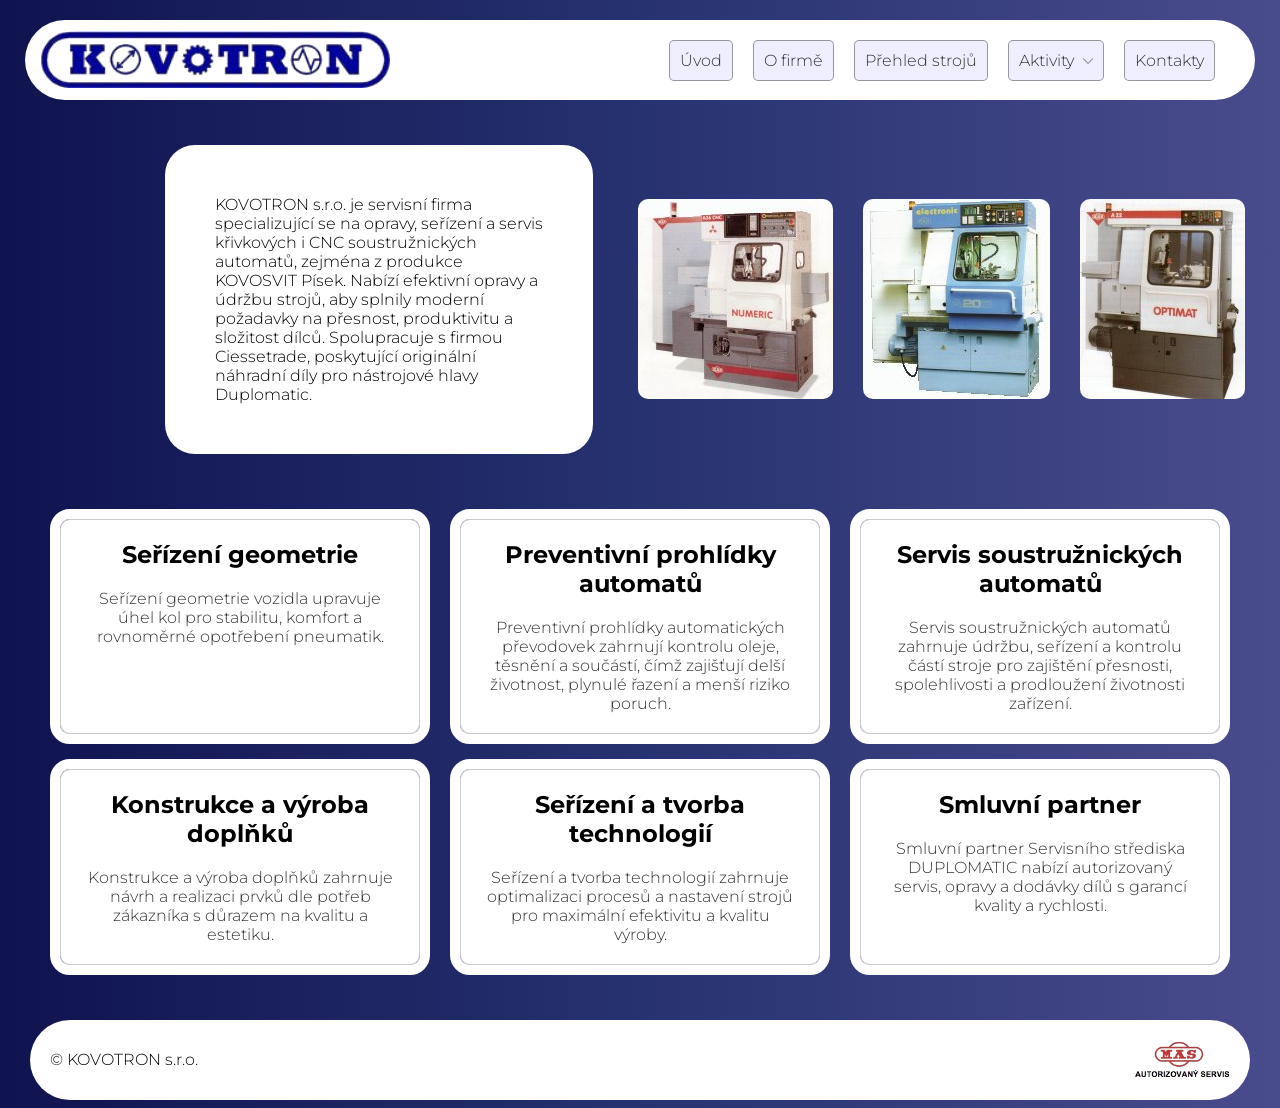
<file: index.html>
<!DOCTYPE html>
<html lang="cs">

<head>
    <meta charset="UTF-8">
    <meta name="viewport" content="width=device-width, initial-scale=1.0">
    <title>KOVOTRON s.r.o.- úvod</title>
    <meta name="autor" content="Pavel Klíma">
    <meta name="keywords"
        content="Josef Chvála,tel.: +420 606 539 926,e-mail: josef.chvala@kovotron.cz,Ing. Pavel Klíma,tel.: +420 732 846 835,e-mail: pavel.klima@kovotron.cz">
    <meta name="keywords"
        content="Seřízení geometrie, preventivní prohlídky automatů, servis soustružnických automatů, konstrukce a výroba doplňků, seřízení a tvorba technologií, servis nástrojových hlav DUPLOMATIC.">
    <link rel="icon" href="logo_kovotron-mini2.png" image/png">
    <link rel="stylesheet" href="uvod.css">

    <link rel="preconnect" href="https://fonts.googleapis.com">
    <link rel="preconnect" href="https://fonts.gstatic.com" crossorigin>
    <link href="https://fonts.googleapis.com/css2?family=Montserrat:ital,wght@0,100..900;1,100..900&display=swap"
        rel="stylesheet">


</head>

<body>
    <header>
        <div class="hlavicka">
            <img id="obrazek1" src="logo_kovotron-removebg-preview.png" alt="logo">
            <div class="menu">
                <nav class="odkazy">
                    <a href="./index.html">Úvod</a>
                    <a href="./ofirme.html">O firmě</a>
                    <a href="./přehled strojů.html">Přehled strojů</a>
                    <div class="Aktivity">
                        <h4>Aktivity <img class="sipka" src="892498.png" alt="logo"></h4>
                        <div class="submenu">
                            <a href="">Autorizovaný servis</a>
                            <a href="">Servis nástrojových hlav Duplomatic</a>
                        </div>
                    </div>
                    <a href="./kontakty.html">Kontakty</a>
                </nav>
            </div>
        </div>
    </header>



    <aside>

    </aside>
    <section>
        <h1></h1>
        <div class="text">
            <p class="textuvnitr">
                KOVOTRON s.r.o. je servisní firma specializující se na opravy, seřízení a servis křivkových i
                CNC
                soustružnických automatů, zejména z produkce KOVOSVIT Písek. Nabízí efektivní opravy a údržbu strojů,
                aby splnily moderní požadavky na přesnost, produktivitu a složitost dílců. Spolupracuje s firmou
                Ciessetrade, poskytující originální náhradní díly pro nástrojové hlavy Duplomatic.</p>
            <img class="strojjedna" src="A26CNC_Numeric_200x200.jpg" alt="stroj1">
            <img class="strojdva" src="A20B_Electronic_200x200.jpg" alt="stroj2">
            <img class="strojtri" src="A22_Optimat_200x200.jpg" alt="stroj3">
        </div>

        <ol class="seznam">
            <li>
                <h2>Seřízení geometrie</h2>
                <p> Seřízení geometrie vozidla upravuje úhel kol pro stabilitu, komfort a rovnoměrné opotřebení pneumatik.

                </p>
            </li>
            <li>
                <h2>Preventivní prohlídky automatů</h2>
                <p>Preventivní prohlídky automatických převodovek zahrnují kontrolu oleje, těsnění a součástí, čímž
                    zajišťují delší životnost, plynulé řazení a menší riziko poruch.
                </p>
            </li>
            <li>
                <h2> Servis soustružnických automatů</h2>
                <p>Servis soustružnických automatů zahrnuje údržbu, seřízení a kontrolu částí stroje pro zajištění
                    přesnosti, spolehlivosti a prodloužení životnosti zařízení.
                </p>
            </li>
            <li>
                <h2>Konstrukce a výroba doplňků</h2>
                <p>Konstrukce a výroba doplňků zahrnuje návrh a realizaci prvků dle potřeb zákazníka s důrazem na
                    kvalitu a estetiku.</p>
            </li>
            <li>
                <h2>Seřízení a tvorba technologií</h2>
                <p>Seřízení a tvorba technologií zahrnuje optimalizaci procesů a nastavení strojů pro maximální
                    efektivitu a kvalitu výroby.</p>
            </li>
            <li>
                <h2>Smluvní partner</h2>
                <p>Smluvní partner Servisního střediska DUPLOMATIC nabízí autorizovaný servis, opravy a dodávky dílů s
                    garancí kvality a rychlosti.</p>
            </li>
        </ol>

    </section>
    <footer>
        <span>&copy; KOVOTRON s.r.o.</span>
        <img class="logofooter" src="autorizace_mas-removebg-preview.png" alt="stroj1">

    </footer>
</body>

</html>
</file>
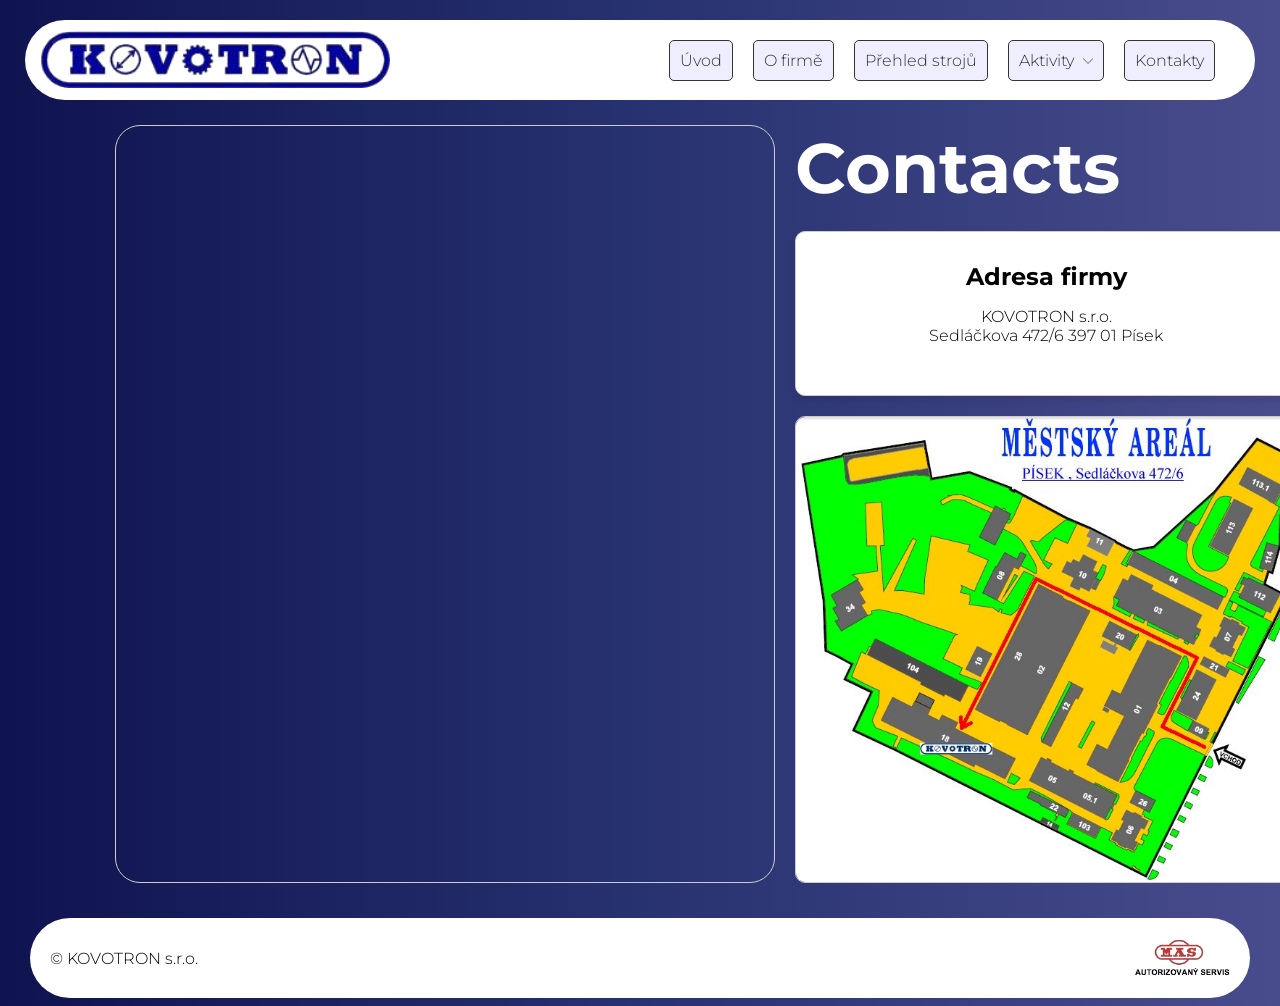
<file: kontakty.html>
<!DOCTYPE html>
<html lang="cs">

<head>
    <meta charset="UTF-8">
    <meta name="viewport" content="width=device-width, initial-scale=1.0">
    <title>KOVOTRON s.r.o.- kontakty</title>
    <meta name="autor" content="Pavel Klíma">
    <meta name="keywords"
        content="Josef Chvála,tel.: +420 606 539 926,e-mail: josef.chvala@kovotron.cz,Ing. Pavel Klíma,tel.: +420 732 846 835,e-mail: pavel.klima@kovotron.cz">
    <meta name="keywords"
        content="Seřízení geometrie, preventivní prohlídky automatů, servis soustružnických automatů, konstrukce a výroba doplňků, seřízení a tvorba technologií, servis nástrojových hlav DUPLOMATIC.">
    <link rel="icon" href="logo_kovotron-mini2.png" image/png">
    <link rel="stylesheet" href="kontakty.css">

    <link rel="preconnect" href="https://fonts.googleapis.com">
    <link rel="preconnect" href="https://fonts.gstatic.com" crossorigin>
    <link href="https://fonts.googleapis.com/css2?family=Montserrat:ital,wght@0,100..900;1,100..900&display=swap"
        rel="stylesheet">
</head>

<body>
    <header>
        <div class="hlavicka">
            <img id="obrazek1" src="logo_kovotron-removebg-preview.png" alt="logo">
            <div class="menu">
                <nav class="odkazy">
                    <a href="./index.html">Úvod</a>
                    <a href="./ofirme.html">O firmě</a>
                    <a href="./přehled strojů.html">Přehled strojů</a>
                    <div class="Aktivity">
                        <h4>Aktivity <img class="sipka" src="892498.png" alt="logo"></h4>
                        <div class="submenu">
                            <a href="">Autorizovaný servis</a>
                            <a href="">Servis nástrojových hlav Duplomatic</a>
                        </div>
                    </div>
                    <a href="./kontakty.html">Kontakty</a>
                </nav>
            </div>
        </div>
    </header>

    
    <section class="contact-section">
        <div class="contact-container">
            <div class="contacts-map-and-list">
                <!-- Карта -->
                <div class="map-container">
                    <iframe src="https://www.google.com/maps/embed?pb=!1m18!1m12!1m3!1d2601.0352970471126!2d14.159134099999998!3d49.3136152!2m3!1f0!2f0!3f0!3m2!1i1024!2i768!4f13.1!3m3!1m2!1s0x470b4ff61aa06a15%3A0x51b7451929fa2b84!2sKOVOTRON%20s.r.o.!5e0!3m2!1sru!2scz!4v1733747693013!5m2!1sru!2scz"
                        width="100%" height="100%" style="border:0;" allowfullscreen="" loading="lazy"
                        referrerpolicy="no-referrer-when-downgrade"></iframe>
                </div>
    
                <!-- Второй столбец: текст с картинкой -->
                <div class="text-image-section">
                    <section class="Contacts">
                        <h1>Contacts</h1>
                    </section>
                    
                    <div class="contact-box">
                        <h2  class="title">Adresa firmy</h2>
                        <p>KOVOTRON s.r.o.<br>
                            Sedláčkova 472/6 397 01 Písek</p>
                    </div>
                    <div class="image-box">
                        <img class="address-image" src="mapad.jpg" alt="Adresa firmy">
                    </div>
                </div>
    
                <!-- Третий столбец: два текста -->
                <div class="text-section">
                    <div class="contact-box">
                        <h2 class="title">Servis soustružnických automatů</h2>
                        <p>Vedoucí servisu:<br>
                            Josef Chvála<br>
                            tel.: +420 606 539 926<br>
                            e-mail: josef.chvala@kovotron.cz</p>
                    </div>
    
                    <div class="contact-box">
                        <h2 class="title">Servis nástrojových hlav DUPLOMATIC</h2>
                        <p>Vedoucí servisu:<br>
                            Ing. Pavel Klíma<br>
                            tel.: +420 732 846 835<br>
                            e-mail: servis@kovotron.cz</p>
                    </div>
                </div>
            </div>
        </div>
    </section>


    
    <aside>

    </aside>
   
    <footer>
        <span>&copy; KOVOTRON s.r.o.</span>
        <img class="logofooter" src="autorizace_mas-removebg-preview.png" alt="stroj1">
    </footer>
</body>

</html>
</file>
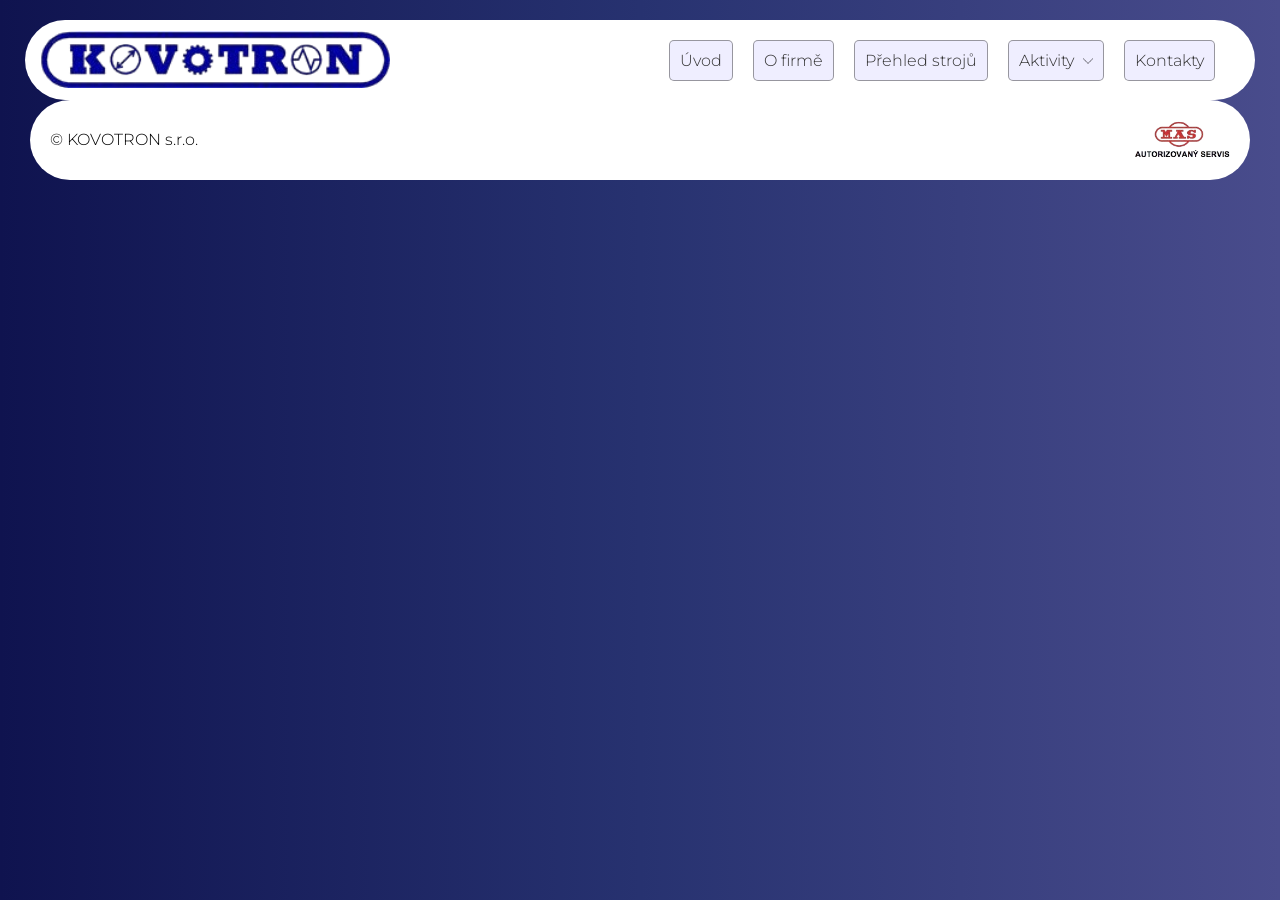
<file: ofirme.html>
<!DOCTYPE html>
<html lang="cs">

<head>
    <meta charset="UTF-8">
    <meta name="viewport" content="width=device-width, initial-scale=1.0">
    <title>KOVOTRON s.r.o.- O firmě</title>
    <meta name="autor" content="Pavel Klíma">
    <meta name="keywords"
        content="Josef Chvála,tel.: +420 606 539 926,e-mail: josef.chvala@kovotron.cz,Ing. Pavel Klíma,tel.: +420 732 846 835,e-mail: pavel.klima@kovotron.cz">
    <meta name="keywords"
        content="Seřízení geometrie, preventivní prohlídky automatů, servis soustružnických automatů, konstrukce a výroba doplňků, seřízení a tvorba technologií, servis nástrojových hlav DUPLOMATIC.">
    <link rel="icon" href="logo_kovotron-mini2.png" image/png">
    <link rel="stylesheet" href="uvod.css">

    <link rel="preconnect" href="https://fonts.googleapis.com">
    <link rel="preconnect" href="https://fonts.gstatic.com" crossorigin>
    <link href="https://fonts.googleapis.com/css2?family=Montserrat:ital,wght@0,100..900;1,100..900&display=swap"
        rel="stylesheet">


</head>

<body>
    <header>
        <div class="hlavicka">
            <img id="obrazek1" src="logo_kovotron-removebg-preview.png" alt="logo">
            <div class="menu">
                <nav class="odkazy">
                    <a href="./index.html">Úvod</a>
                    <a href="./ofirme.html">O firmě</a>
                    <a href="./přehled strojů.html">Přehled strojů</a>
                    <div class="Aktivity">
                        <h4>Aktivity <img class="sipka" src="892498.png" alt="logo"></h4>
                        <div class="submenu">
                            <a href="">Autorizovaný servis</a>
                            <a href="">Servis nástrojových hlav Duplomatic</a>
                        </div>
                    </div>
                    <a href="./kontakty.html">Kontakty</a>
                </nav>
            </div>
        </div>
    </header>


    

    <footer>
        <span>&copy; KOVOTRON s.r.o.</span>
        <img class="logofooter" src="autorizace_mas-removebg-preview.png" alt="stroj1">
    </footer>
</body>

</html>
</file>
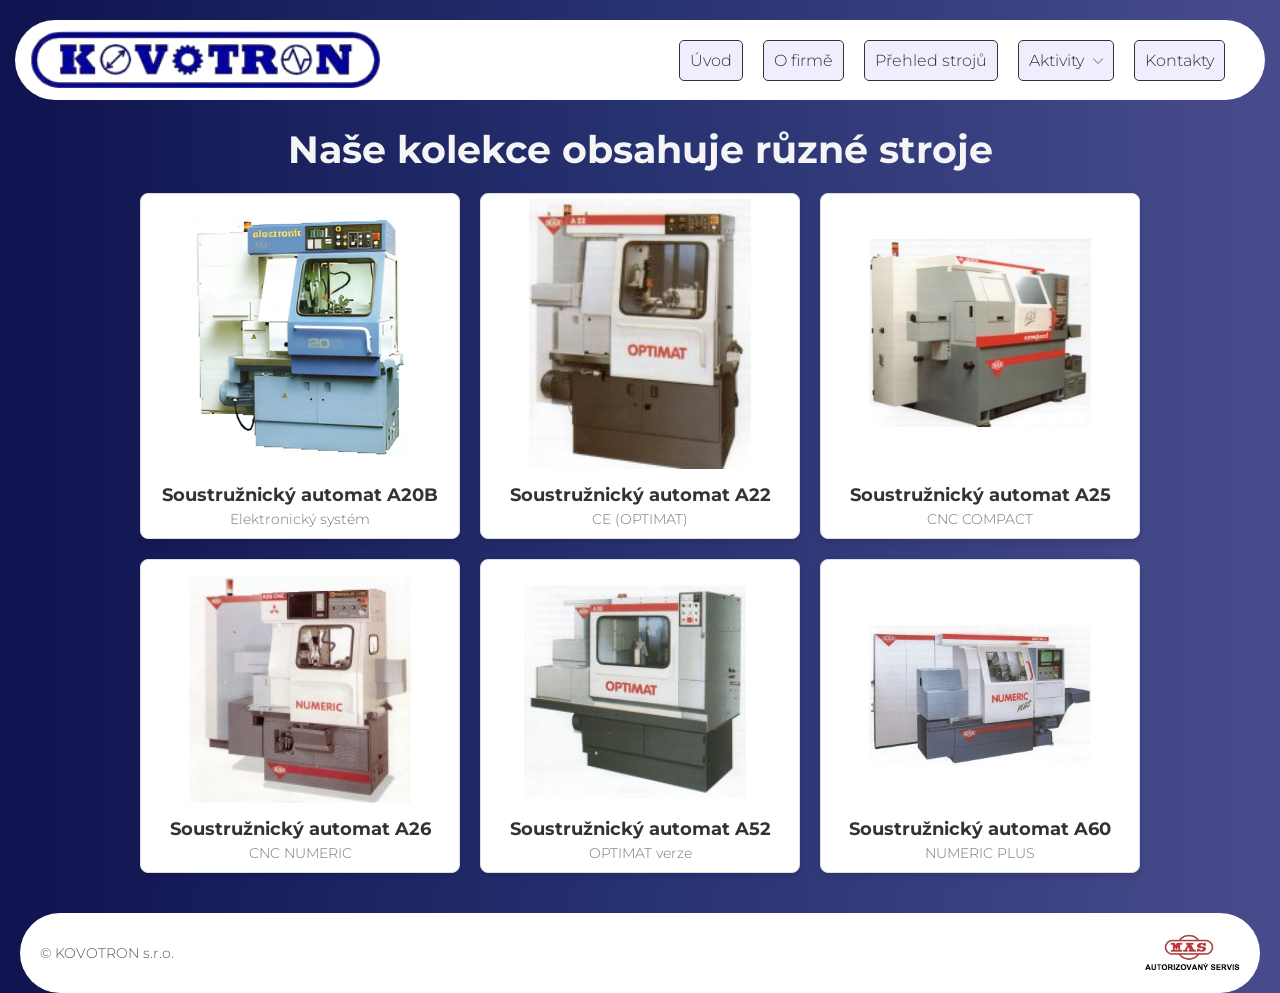
<file: přehled strojů.html>
<!DOCTYPE html>
<html lang="cs">

<head>
    <meta charset="UTF-8">
    <meta name="viewport" content="width=device-width, initial-scale=1.0">
    <title>KOVOTRON s.r.o.- přehled strojů</title>
    <meta name="autor" content="Pavel Klíma">
    <meta name="keywords"
        content="Josef Chvála,tel.: +420 606 539 926,e-mail: josef.chvala@kovotron.cz,Ing. Pavel Klíma,tel.: +420 732 846 835,e-mail: pavel.klima@kovotron.cz">
    <meta name="keywords"
        content="Seřízení geometrie, preventivní prohlídky automatů, servis soustružnických automatů, konstrukce a výroba doplňků, seřízení a tvorba technologií, servis nástrojových hlav DUPLOMATIC.">
    <link rel="icon" href="logo_kovotron-mini2.png" image/png">
    <link rel="stylesheet" href="přehled strojů.css">

    <link rel="preconnect" href="https://fonts.googleapis.com">
    <link rel="preconnect" href="https://fonts.gstatic.com" crossorigin>
    <link href="https://fonts.googleapis.com/css2?family=Montserrat:ital,wght@0,100..900;1,100..900&display=swap"
        rel="stylesheet">


</head>

<body>
    <header>
        <div class="hlavicka">
            <img id="obrazek1" src="logo_kovotron-removebg-preview.png" alt="logo">
            <div class="menu">
                <nav class="odkazy">
                    <a href="./index.html">Úvod</a>
                    <a href="./ofirme.html">O firmě</a>
                    <a href="./přehled strojů.html">Přehled strojů</a>
                    <div class="Aktivity">
                        <h4>Aktivity <img class="sipka" src="892498.png" alt="logo"></h4>
                        <div class="submenu">
                            <a href="">Autorizovaný servis</a>
                            <a href="">Servis nástrojových hlav Duplomatic</a>
                        </div>
                    </div>
                    <a href="./kontakty.html">Kontakty</a>
                </nav>
            </div>
        </div>
    </header>

    <header class="nazev">
        <h1>Naše kolekce obsahuje různé stroje</h1>
    </header>

    <section class="gallery">
        <div class="item">
            <img class="A20B" src="A20B_Electronic_200x200_enhanced.jpg" alt="A20B">
            <div class="item-content">
                <h2>Soustružnický automat A20B</h2>
                <p>Elektronický systém</p>
            </div>
        </div>
        <div class="item">
            <img class="A22" src="A22_Optimat_200x200.jpg" alt="A22">
            <div class="item-content">
                <h2>Soustružnický automat A22</h2>
                <p>CE (OPTIMAT)</p>
            </div>
        </div>
        <div class="item">
            <img class="A25" src="A25CNC_Compact_200x200.jpg" alt="A25CNC">
            <div class="item-content">
                <h2>Soustružnický automat A25</h2>
                <p>CNC COMPACT</p>
            </div>
        </div>
        <div class="item">
            <img class="A26" src="A26CNC_Numeric_200x200.jpg" alt="A26CNC">
            <div class="item-content">
                <h2>Soustružnický automat A26</h2>
                <p>CNC NUMERIC</p>
            </div>
        </div>
        <div class="item">
            <img class="A52" src="A52_Optimat_200x200.jpg" alt="A52">
            <div class="item-content">
                <h2>Soustružnický automat A52</h2>
                <p>OPTIMAT verze</p>
            </div>
        </div>
        <div class="item">
            <img class="A60" src="a60cnc_6_numeric.jpg" alt="A60CNC">
            <div class="item-content">
                <h2>Soustružnický automat A60</h2>
                <p>NUMERIC PLUS</p>
            </div>
        </div>
    </section>
    
    

  
    <aside>

    </aside>
    <section>
        <h1></h1>
        <p></p>
    </section>
    <footer>
        &copy; KOVOTRON s.r.o.
        <img class="logofooter" src="autorizace_mas-removebg-preview.png" alt="stroj1">

    </footer>
</body>

</html>
</file>
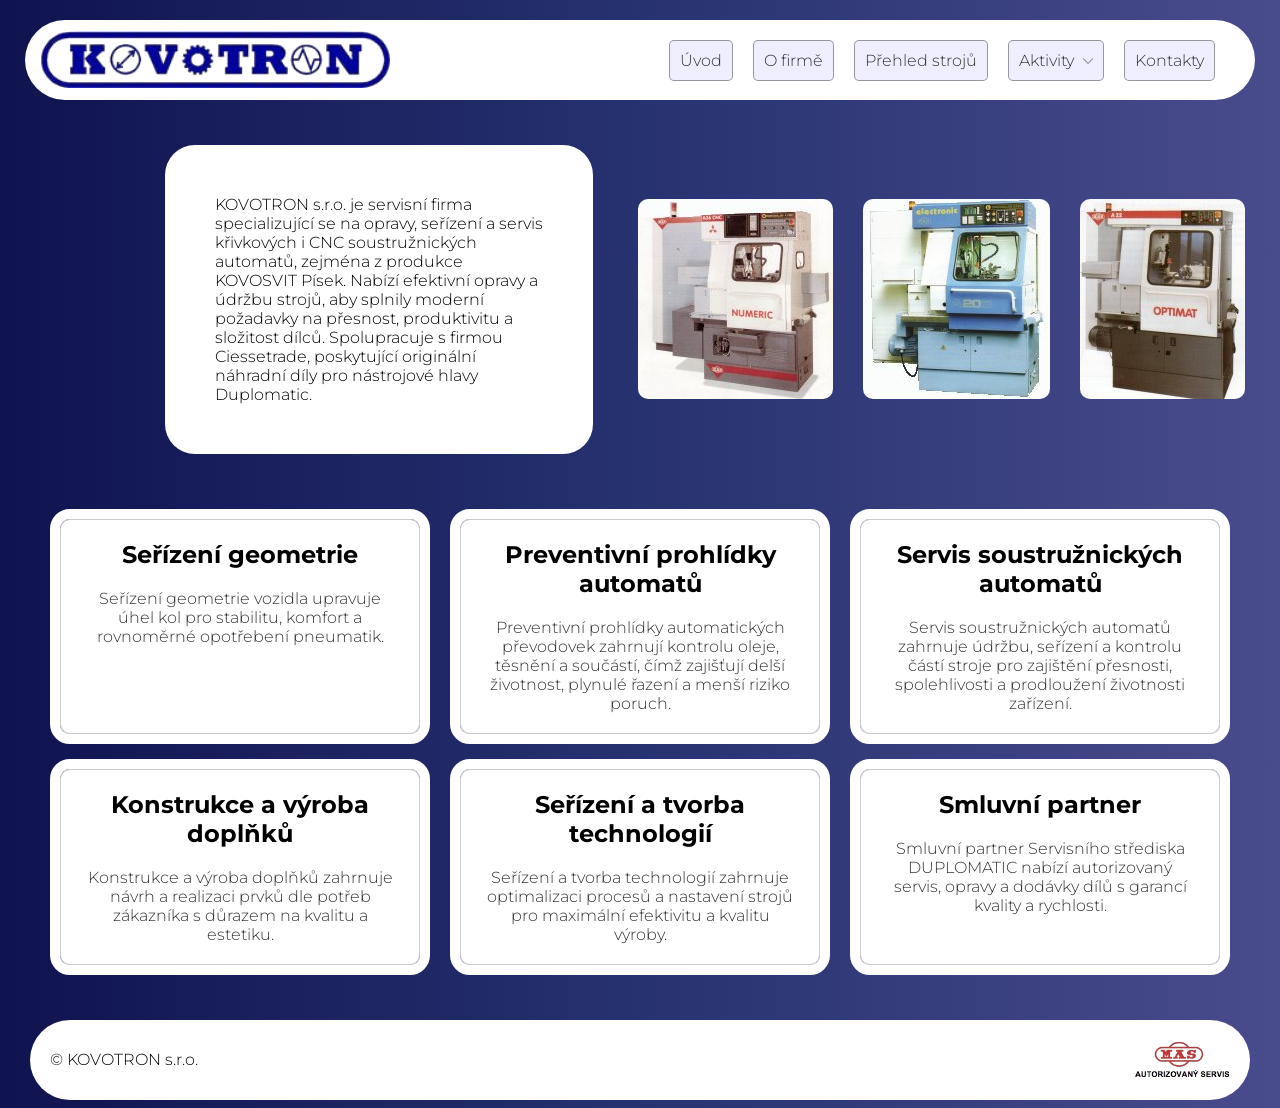
<file: úvod.html>
<!DOCTYPE html>
<html lang="cs">

<head>
    <meta charset="UTF-8">
    <meta name="viewport" content="width=device-width, initial-scale=1.0">
    <title>KOVOTRON s.r.o.- úvod</title>
    <meta name="autor" content="Pavel Klíma">
    <meta name="keywords"
        content="Josef Chvála,tel.: +420 606 539 926,e-mail: josef.chvala@kovotron.cz,Ing. Pavel Klíma,tel.: +420 732 846 835,e-mail: pavel.klima@kovotron.cz">
    <meta name="keywords"
        content="Seřízení geometrie, preventivní prohlídky automatů, servis soustružnických automatů, konstrukce a výroba doplňků, seřízení a tvorba technologií, servis nástrojových hlav DUPLOMATIC.">
    <link rel="icon" href="logo_kovotron-mini2.png" image/png">
    <link rel="stylesheet" href="uvod.css">

    <link rel="preconnect" href="https://fonts.googleapis.com">
    <link rel="preconnect" href="https://fonts.gstatic.com" crossorigin>
    <link href="https://fonts.googleapis.com/css2?family=Montserrat:ital,wght@0,100..900;1,100..900&display=swap"
        rel="stylesheet">


</head>

<body>
    <header>
        <div class="hlavicka">
            <img id="obrazek1" src="logo_kovotron-removebg-preview.png" alt="logo">
            <div class="menu">
                <nav class="odkazy">
                    <a href="./úvod.html">Úvod</a>
                    <a href="./ofirme.html">O firmě</a>
                    <a href="./přehled strojů.html">Přehled strojů</a>
                    <div class="Aktivity">
                        <h4>Aktivity <img class="sipka" src="892498.png" alt="logo"></h4>
                        <div class="submenu">
                            <a href="">Autorizovaný servis</a>
                            <a href="">Servis nástrojových hlav Duplomatic</a>
                        </div>
                    </div>
                    <a href="./kontakty.html">Kontakty</a>
                </nav>
            </div>
        </div>
    </header>



    <aside>

    </aside>
    <section>
        <h1></h1>
        <div class="text">
            <p class="textuvnitr">
                KOVOTRON s.r.o. je servisní firma specializující se na opravy, seřízení a servis křivkových i
                CNC
                soustružnických automatů, zejména z produkce KOVOSVIT Písek. Nabízí efektivní opravy a údržbu strojů,
                aby splnily moderní požadavky na přesnost, produktivitu a složitost dílců. Spolupracuje s firmou
                Ciessetrade, poskytující originální náhradní díly pro nástrojové hlavy Duplomatic.</p>
            <img class="strojjedna" src="A26CNC_Numeric_200x200.jpg" alt="stroj1">
            <img class="strojdva" src="A20B_Electronic_200x200.jpg" alt="stroj2">
            <img class="strojtri" src="A22_Optimat_200x200.jpg" alt="stroj3">
        </div>

        <ol class="seznam">
            <li>
                <h2>Seřízení geometrie</h2>
                <p> Seřízení geometrie vozidla upravuje úhel kol pro stabilitu, komfort a rovnoměrné opotřebení pneumatik.

                </p>
            </li>
            <li>
                <h2>Preventivní prohlídky automatů</h2>
                <p>Preventivní prohlídky automatických převodovek zahrnují kontrolu oleje, těsnění a součástí, čímž
                    zajišťují delší životnost, plynulé řazení a menší riziko poruch.
                </p>
            </li>
            <li>
                <h2> Servis soustružnických automatů</h2>
                <p>Servis soustružnických automatů zahrnuje údržbu, seřízení a kontrolu částí stroje pro zajištění
                    přesnosti, spolehlivosti a prodloužení životnosti zařízení.
                </p>
            </li>
            <li>
                <h2>Konstrukce a výroba doplňků</h2>
                <p>Konstrukce a výroba doplňků zahrnuje návrh a realizaci prvků dle potřeb zákazníka s důrazem na
                    kvalitu a estetiku.</p>
            </li>
            <li>
                <h2>Seřízení a tvorba technologií</h2>
                <p>Seřízení a tvorba technologií zahrnuje optimalizaci procesů a nastavení strojů pro maximální
                    efektivitu a kvalitu výroby.</p>
            </li>
            <li>
                <h2>Smluvní partner</h2>
                <p>Smluvní partner Servisního střediska DUPLOMATIC nabízí autorizovaný servis, opravy a dodávky dílů s
                    garancí kvality a rychlosti.</p>
            </li>
        </ol>

    </section>
    <footer>
        <span>&copy; KOVOTRON s.r.o.</span>
        <img class="logofooter" src="autorizace_mas-removebg-preview.png" alt="stroj1">

    </footer>
</body>

</html>
</file>
<file: uvod.css>
.hlavicka {
    display: flex;
    /* Flexbox pro horizontální zarovnání */
    align-items: center;
    /* Vertikální vyrovnání */
    justify-content: space-between;
    /* Logo vlevo, menu vpravo */
    padding: 10px 10px;
    /* Okraje kolem obsahu */
    background-color: #ffffff;
    /* Světlé pozadí pro hlavičku */
    font-family: "Montserrat", sans-serif;
    height: 60px;
    margin-left: 15px;
    margin-right: 15px;
    margin-top: 20px;
    border-radius: 50px;
}

#obrazek1 {
    max-height: 60px;
    width: 350px;
    padding-left: 5px;
    padding-bottom: 1px;
}

.sipka {
    width: 10px;
    height: auto;
    padding-left: 5px;

}

.menu {
    display: flex;
}


.odkazy {
    font-family: "Montserrat", sans-serif;
    display: flex;
    align-items: center;
    padding-right: 20px;
}

.menu .odkazy {
    display: flex;
    justify-content: flex-end;
    /* Zajišťuje zarovnání doprava */
    gap: 20px;
    /* Mezera mezi odkazy */
    align-items: center;
    /* Vyrovnání vertikálně */
}

.menu {
    display: inline;
    max-height: 40px;
    padding: 10px;
}

.odkazy h4 {
    cursor: pointer;
    margin: 0;
    font-weight: 300;
}

.odkazy .submenu {
    display: none;
    margin: 0;
    padding: 0;
    list-style: none;
    border-top: none;
}

.odkazy .submenu a {
    display: block;
    padding: 10px;
    text-decoration: none;
    transition: background-color 0.6s ease;
}


.odkazy div:hover .submenu {
    display: block;
}

.odkazy>a,
.odkazy>.Aktivity {
    text-decoration: none;
    color: #333;
    position: relative;
    padding: 10px;
    background-color: #efeeff;
    border: 1px solid #2a2a2a72;
    border-radius: 5px;
    transition: background-color 0.6s ease;
}

/* Кнопки с градиентом при наведении */
.menu a:hover,
.Aktivity:hover {
    background: -webkit-linear-gradient(90deg, #7578ab, #818bc1, #a3a6d8);
    /* Chrome 10-25, Safari 5.1-6 */
    background: linear-gradient(90deg, #7578ab, #818bc1, #a3a6d8);
    /* Градиент для кнопок */
    font-family: "Montserrat", sans-serif;
}

/* При наведении на элементы подменю — однотонный фон */
.odkazy .Aktivity .submenu a:hover {
    background-color: #dedcff;
    /* Легкий однотонный эффект */
}




/* Skrytí submenu */
.submenu {
    text-align: left;
    display: none;
    position: absolute;
    top: 100%;
    /* Posun submenu pod rodiče */
    left: 0;
    background-color: #fff;
    border: 1px solid #ccc;
    font-size: 12px;
    box-shadow: 0px 4px 6px rgba(0, 0, 0, 0.1);
    z-index: 10;
    border-radius: 10px;

}

.submenu a {
    display: block;
    padding: 10px;
    color: #333;
    text-decoration: none;
    border-radius: 10px;

}

.submenu a:hover {
    background-color: #a6a3e7;
    border-radius: 10px;
}

/* Zobrazení submenu při najetí */
.Aktivity:hover .submenu {
    display: block;
}

body {
    background: -webkit-linear-gradient(90deg, #0f134f, #273270, #494c8c);
    /* Chrome 10-25, Safari 5.1-6 */
    background: linear-gradient(90deg, #0f134f, #273270, #494c8c);
    /* W3C, IE 10+/ Edge, Firefox 16+, Chrome 26+, Opera 12+, Safari 7+ */
    font-weight: 300;
    margin-left: 10px;
    margin-right: 10px;
    font-family: "Montserrat", sans-serif;
}




/* Список seznam в три столбца с квадратами */
@keyframes bounce {

    0%,
    100% {
        transform: translateY(0);
    }

    50% {
        transform: translateY(-5px);
        /* Подпрыгивание вверх */
    }
}

.seznam {
    display: grid;
    grid-template-columns: repeat(3, 1fr);
    /* Три столбца одинаковой ширины */
    gap: 20px;
    /* Расстояние между элементами */
    border-radius: 30px;
    padding: 25px;
    margin: 15px;



}

.seznam h2 {
    padding-bottom: none;
    font-weight: 700;
}

.seznam li {
    list-style: none;
    border: 1px solid #ccc;
    border-radius: 10px;
    padding-bottom: 5px;
    padding-left: 25px;
    padding-right: 25px;
    text-align: center;
    font-weight: 300;
    margin-bottom: 15px;
    margin-left: 10px;
    margin-right: 10px;
    outline: #ffffff 10px solid;
    background-color: #ffffff;
    transition: background-color 1s ease;
    transition: transform 0.3s, box-shadow 0.3s;
    /* Анимация при наведении */
}

.seznam p {
    font-size: 16px;
    color: #333;
    margin: 5px 0 15px 0;
    text-align: center;

}

.seznam li:hover {
    background: -webkit-linear-gradient(90deg, #7578ab, #818bc1, #a3a6d8);
    /* Chrome 10-25, Safari 5.1-6 */
    background: linear-gradient(90deg, #7578ab, #818bc1, #a3a6d8);
    /* W3C, IE 10+/ Edge, Firefox 16+, Chrome 26+, Opera 12+, Safari 7+ */
    font-family: "Montserrat", sans-serif;
    transform: scale(1.05);
    /* Увеличение карточки при наведении */
    box-shadow: 0 6px 12px rgba(0, 0, 0, 0.2);
    /* Увеличение тени при наведении */
}

/* Выравнивание текста text и изображения stroj1 */
.text {
    display: flex;
    align-items: center;
    /* Центрирование по вертикали */
    justify-content: space-between;
    /* Разделение текста и изображения */
    gap: 20px;
    /* Промежуток между текстом и изображением */
    padding-left: 130px;
    padding-right: 15px;
    max-width: 1680px;


}

.textuvnitr {
    background-color: #ffffff;
    border-radius: 30px;
    padding: 50px;
    margin: 25px;
    font-size: 16px;
}

.strojjedna,
.strojdva,
.strojtri {
    max-height: 300px;
    /* Устанавливаем максимальную высоту изображения */
    width: auto;
    /* Сохраняем пропорции */
    border-radius: 10px;
    margin-right: 10px;

}

footer {
    display: flex;
    /* Включаем Flexbox */
    justify-content: space-between;
    /* Текст слева, картинка справа */
    align-items: center;
    /* Выравнивание по вертикали */
    background-color: #ffffff;
    /* Цвет фона */
    padding: 20px;
    /* Отступы внутри */
    margin-left: 20px;
    /* Отступ сверху от других элементов */
    margin-right: 20px;
    border-radius: 50px;
    /* Закругленные углы */
    font-size: 1rem;
    /* Размер шрифта */
}

footer .logofooter {
    max-height: 40px;
    /* Максимальная высота изображения */
    width: auto;
    /* Сохраняем пропорции */
    margin-left: 10px;
    /* Небольшой отступ от текста */
}
</file>
<file: kontakty.css>
/* Основные стили для всей страницы */
body {
    background: -webkit-linear-gradient(90deg, #0f134f, #273270, #494c8c);
    background: linear-gradient(90deg, #0f134f, #273270, #494c8c);
    font-family: "Montserrat", sans-serif;
    font-weight: 300;
    margin-left: 10px;
    margin-right: 10px;
}


/* Стили для заголовка h1 в Contacts */

/* Контейнер для карты и списка */
.contacts-map-and-list {

    display: grid;
    grid-template-columns: 1fr 1fr 1fr; /* Три столбца */
    gap: 20px; /* Расстояние между столбцами */
    align-items: flex-start;
    padding: 20px;
    row-gap: 20px;
    padding-top: 0;
}
.contact-section{
    margin:15px;
    margin-top: 25px;
    margin-left: 70px;
}


/* Контейнер карты */
.map-container {
    
    grid-column: 1 / 2; /* Первый столбец */
    margin-left: 15px; /* Отступ внутри контейнера */
    padding-top: 0;
    margin-top: 0;
    height: 758px;
    width: 660px; 
    box-sizing: border-box; 
    border: #ccc solid 1px;
    border-radius: 25px;
    overflow: hidden; 
}





.Contacts {
    color: #ffffff;
    background-color: none;
    padding: 0 0;
    display: block; 
    text-align: left; 
    margin-bottom: 0;
}

.Contacts h1 {
    color: #ffffff;
    font-size:70px; 
    font-weight: 700;
    margin:0px; /* Убирает внешние отступы у h1 */
    text-align: left; 
    padding: 0;
    margin: 0;
}

.text-image-section {
    grid-column: 2 / 3; /* Второй столбец */
    display: flex;
    flex-direction: column;
    gap: 20px; /* Расстояние между текстом и картинкой */
}

.text-image-section .contact-box
{
    background-color: #ffffff;
    border: 1px solid #ccc;
    border-radius: 10px;
    padding: 20px;
    box-shadow: 0 4px 8px rgba(0, 0, 0, 0.1);
    transition: transform 0.3s, box-shadow 0.3s, background-color 0.3s ease;
    text-align: center;
    max-height: 125px;
    padding: 30px 0 34px 0;
}



/* Эффект при наведении на текст с адресом */
.text-image-section .contact-box:hover {
    transform: scale(1.05); /* Увеличение размера */
    box-shadow: 0 6px 12px rgba(0, 0, 0, 0.2); /* Увеличение тени */
    background-color: #f3f3ff; /* Легкое изменение цвета фона */
}





/* Дополнительный эффект на саму картинку */
.image-box:hover .address-image {
    transform: scale(1.05); /* Увеличение только изображения */
    box-shadow: 0 6px 10px rgba(0, 0, 0, 0.2);
}



.image-box {
    display: flex;
    justify-content: center;
    
    align-items: center;
    padding: 0; /* Убираем внутренние отступы */
    background-color: transparent; /* Убираем фон */
    margin-top: 0;
    }

.address-image {
    transition: transform 0.3s ease;
    box-shadow: 0 4px 8px rgba(0, 0, 0, 0.1);
    border: 1px solid #ccc;
    width: 500px; /* Изображение растягивается только по ширине родителя */
    height: auto; /* Поддерживаем пропорции */
    border-radius: 10px;
    box-shadow: none; /* Убираем тень с изображения */
    margin-top: 0;
}


/* Два текста */
.text-section {
    grid-column: 3 / 4; /* Третий столбец */
    display: flex;
    flex-direction: column;
    gap: 20px; /* Расстояние между текстовыми блоками */
    font-size: 18px;
}

.text-section .contact-box {
    background-color: #ffffff;
    border: 1px solid #ccc;
    border-radius: 10px;
    padding: 20px;
    box-shadow: 0 4px 8px rgba(0, 0, 0, 0.1);
    transition: transform 0.3s, box-shadow 0.3s;
    width: 390px;
    height: 327px;

    display: flex; /* Включаем Flexbox */
    flex-direction: column; /* Содержимое в столбик */
    justify-content: center; /* Центрирование по вертикали */
    align-items: flex-start; /* Выравнивание по левому краю */
}
.title {
    margin: 0; 
}



.text-section .contact-box:hover {
    transform: scale(1.05);
    box-shadow: 0 6px 12px rgba(0, 0, 0, 0.2);
}


/* Список контактов */
.seznam {
    display: grid; /* Используем Grid Layout */
    grid-template-columns: repeat(auto-fill, minmax(300px, 1fr)); /* Автоподстройка количества столбцов */
    gap: 20px; /* Расстояние между карточками */
    padding: 0;
    margin: 0;
}

/* Карточки контактов */
.seznam li {
    list-style: none;
    background-color: #ffffff;
    border: 1px solid #ccc;
    border-radius: 10px;
    padding: 20px;
    box-shadow: 0 4px 8px rgba(0, 0, 0, 0.1); /* Легкая тень */
    transition: transform 0.3s, box-shadow 0.3s; /* Анимация при наведении */
    max-width: 1000px;
}

.seznam li:hover {
    transform: scale(1.05); /* Увеличение карточки при наведении */
    box-shadow: 0 6px 12px rgba(0, 0, 0, 0.2); /* Увеличение тени при наведении */
}

/* Текст внутри карточек */
.seznam li h2 {
    font-size: 1.2em;
    margin-bottom: 10px;
    color: #333;
}

.seznam li p {
    font-size: 0.9em;
    color: #555;
    margin: 0;
}

.hlavicka {
    display: flex;
    /* Flexbox pro horizontální zarovnání */
    align-items: center;
    /* Vertikální vyrovnání */
    justify-content: space-between;
    /* Logo vlevo, menu vpravo */
    padding: 10px 10px;
    /* Okraje kolem obsahu */
    background-color: #ffffff;
    /* Světlé pozadí pro hlavičku */
    font-family: "Montserrat", sans-serif;
    height: 60px;
    margin-left: 15px;
    margin-right: 15px;
    margin-top: 20px;
    border-radius: 50px;
}

#obrazek1 {
    max-height: 60px;
    width: 350px;
    padding-left: 5px;
    padding-bottom: 1px;
}

.sipka {
    width: 10px;
    height: auto;
    padding-left: 5px;

}

.menu {
    display: flex;
}

.odkazy {
    font-family: "Montserrat", sans-serif;
    display: flex;
    align-items: center;
    padding-right: 20px;
}

.menu .odkazy {
    display: flex;
    justify-content: flex-end;
    /* Zajišťuje zarovnání doprava */
    gap: 20px;
    /* Mezera mezi odkazy */
    align-items: center;
    /* Vyrovnání vertikálně */
}

.menu {
    display: inline;
    max-height: 40px;
    padding: 10px;
}

.odkazy h4 {
    cursor: pointer;
    margin: 0;
    font-weight: 300;
}

.odkazy .submenu {
    display: none;
    margin: 0;
    padding: 0;
    list-style: none;
    border-top: none;
}

.odkazy .submenu a {
    display: block;
    padding: 10px;
    text-decoration: none;
    transition: background-color 0.6s ease;
}


.odkazy div:hover .submenu {
    display: block;
}

.odkazy>a,
.odkazy>.Aktivity {
    text-decoration: none;
    color: #333;
    position: relative;
    padding: 10px;
    background-color: #efeeff;
    border: 1px solid #333;
    border-radius: 5px;
    transition: background-color 0.6s ease;
}

/* Кнопки с градиентом при наведении */
.menu a:hover, .Aktivity:hover{
    background: -webkit-linear-gradient(90deg, #7578ab, #818bc1, #a3a6d8); /* Chrome 10-25, Safari 5.1-6 */
    background: linear-gradient(90deg, #7578ab, #818bc1, #a3a6d8); /* Градиент для кнопок */
    font-family: "Montserrat", sans-serif;
}

/* При наведении на элементы подменю — однотонный фон */
.odkazy .Aktivity .submenu a:hover {
    background-color: #dedcff; /* Легкий однотонный эффект */
}

/* Skrytí submenu */
.submenu {
    text-align: left;
    display: none;
    position: absolute;
    top: 100%;
    /* Posun submenu pod rodiče */
    left: 0;
    background-color: #fff;
    border: 1px solid #ccc;
    font-size: 12px;
    box-shadow: 0px 4px 6px rgba(0, 0, 0, 0.1);
    z-index: 10;
    border-radius: 10px;

}

.submenu a {
    display: block;
    padding: 10px;
    color: #333;
    text-decoration: none;
    border-radius: 10px;

}

.submenu a:hover {
    background-color: #a6a3e7;
    border-radius: 10px;
}

/* Zobrazení submenu při najetí */
.Aktivity:hover .submenu {
    display: block;
}

/* Стили для футера */
footer {
    display: flex;
    justify-content: space-between;
    align-items: center;
    background-color: #ffffff;
    padding: 20px;
    margin-left: 20px;
    margin-right: 20px;
    border-radius: 50px;
    font-size: 1rem;
}

footer .logofooter {
    max-height: 40px;
    width: auto;
    margin-left: 10px;
}
</file>
<file: přehled strojů.css>
/* Основные стили для всей страницы */
body {
    background: -webkit-linear-gradient(90deg, #0f134f, #273270, #494c8c);
    background: linear-gradient(90deg, #0f134f, #273270, #494c8c);
    font-family: "Montserrat", sans-serif;
    font-weight: 300;
    margin-left: 10px;
    margin-right: 10px;
    font-size: medium;
}

/* Список контактов */
.seznam {
    display: grid; /* Используем Grid Layout */
    grid-template-columns: repeat(auto-fill, minmax(300px, 1fr)); /* Автоподстройка количества столбцов */
    gap: 20px; /* Расстояние между карточками */
    padding: 0;
    margin: 0;
}

/* Карточки контактов */
.seznam li {
    list-style: none;
    background-color: #ffffff;
    border: 1px solid #ccc;
    border-radius: 10px;
    padding: 20px;
    box-shadow: 0 4px 8px rgba(0, 0, 0, 0.1); /* Легкая тень */
    transition: transform 0.3s, box-shadow 0.3s; /* Анимация при наведении */
    max-width: 1000px;
}

.seznam li:hover {
    transform: scale(1.05); /* Увеличение карточки при наведении */
    box-shadow: 0 6px 12px rgba(0, 0, 0, 0.2); /* Увеличение тени при наведении */
}

/* Текст внутри карточек */
.seznam li h2 {
    font-size: 1.2em;
    margin-bottom: 10px;
    color: #333;
}

.seznam li p {
    font-size: 0.9em;
    color: #555;
    margin: 0;
}

.hlavicka {
    display: flex;
    /* Flexbox pro horizontální zarovnání */
    align-items: center;
    /* Vertikální vyrovnání */
    justify-content: space-between;
    /* Logo vlevo, menu vpravo */
    padding: 10px 10px;
    /* Okraje kolem obsahu */
    background-color: #ffffff;
    /* Světlé pozadí pro hlavičku */
    font-family: "Montserrat", sans-serif;
    height: 60px;
    margin-left: 15px;
    margin-right: 15px;
    margin-top: 20px;
    border-radius: 50px;
}

#obrazek1 {
    max-height: 60px;
    width: 350px;
    padding-left: 5px;
    padding-bottom: 1px;
}

.sipka {
    width: 10px;
    height: auto;
    padding-left: 5px;

}

.menu {
    display: flex;
}

.odkazy {
    font-family: "Montserrat", sans-serif;
    display: flex;
    align-items: center;
    padding-right: 20px;
}

.menu .odkazy {
    display: flex;
    justify-content: flex-end;
    /* Zajišťuje zarovnání doprava */
    gap: 20px;
    /* Mezera mezi odkazy */
    align-items: center;
    /* Vyrovnání vertikálně */
}

.menu {
    display: inline;
    max-height: 40px;
    padding: 10px;
}

.odkazy h4 {
    cursor: pointer;
    margin: 0;
    font-weight: 300;
}

.odkazy .submenu {
    display: none;
    margin: 0;
    padding: 0;
    list-style: none;
    border-top: none;
}

.odkazy .submenu a {
    display: block;
    padding: 10px;
    text-decoration: none;
    transition: background-color 0.6s ease;
}


.odkazy div:hover .submenu {
    display: block;
}

.odkazy>a,
.odkazy>.Aktivity {
    text-decoration: none;
    color: #333;
    position: relative;
    padding: 10px;
    background-color: #efeeff;
    border: 1px solid #333;
    border-radius: 5px;
    transition: background-color 0.6s ease;
}

/* Кнопки с градиентом при наведении */
.menu a:hover, .Aktivity:hover{
    background: -webkit-linear-gradient(90deg, #7578ab, #818bc1, #a3a6d8); /* Chrome 10-25, Safari 5.1-6 */
    background: linear-gradient(90deg, #7578ab, #818bc1, #a3a6d8); /* Градиент для кнопок */
    font-family: "Montserrat", sans-serif;
}

/* При наведении на элементы подменю — однотонный фон */
.odkazy .Aktivity .submenu a:hover {
    background-color: #dedcff; /* Легкий однотонный эффект */
}

/* Skrytí submenu */
.submenu {
    text-align: left;
    display: none;
    position: absolute;
    top: 100%;
    /* Posun submenu pod rodiče */
    left: 0;
    background-color: #fff;
    border: 1px solid #ccc;
    font-size: 12px;
    box-shadow: 0px 4px 6px rgba(0, 0, 0, 0.1);
    z-index: 10;
    border-radius: 10px;

}

.submenu a {
    display: block;
    padding: 10px;
    color: #333;
    text-decoration: none;
    border-radius: 10px;

}

.submenu a:hover {
    background-color: #a6a3e7;
    border-radius: 10px;
}

/* Zobrazení submenu při najetí */
.Aktivity:hover .submenu {
    display: block;
}

/* Стили для футера */
footer {
    display: flex;
    justify-content: space-between;
    align-items: center;
    background-color: #ffffff;
    padding: 20px;
    margin-left: 20px;
    margin-right: 20px;
    border-radius: 50px;
    font-size: 1rem;
}

footer .logofooter {
    max-height: 40px;
    width: auto;
    margin-left: 10px;
}


/* Общие стили */
body {
    margin: 0;
    font-family: 'Montserrat', sans-serif;
    background-color: #f9f9f9;
    color: #333;
}

.nazev {
    text-align: center;
    margin:5px  0;
    margin-bottom: 0;
    font-size: 1.2em;
    color: whitesmoke;
    padding: 0;
}
.nazev h1{
    margin-bottom: 0;
}

/* Галерея с сеткой */
.gallery {
    display: grid;
    grid-template-columns: repeat(auto-fit, minmax(250px, 1fr));
    gap: 20px;
    padding: 20px;
    max-width: 1000px;
    margin: 0 auto;
}

.item {
    display: flex;
    flex-direction: column;
    justify-content: space-between;
    background-color: #fff;
    border: 1px solid #ddd;
    border-radius: 8px;
    overflow: hidden;
    box-shadow: 0 4px 6px rgba(0, 0, 0, 0.1);
    text-align: center;
    transition: transform 0.3s ease, box-shadow 0.3s ease;
}

/* Картинка уменьшена и центрирована */
.item img {
    width: 70%; /* Уменьшение размера изображения до 70% */
    height: auto;
    margin: 5px auto;
  /*  border: red 1px solid; /* Центрирование изображения по горизонтали */
}
.A25{
    padding-top: 40px;
}
/* !!!!!!! velikost */
.A60{
    padding-top: 60px;
    width: 50px;
    height: auto;
}
.A52{
    padding-top: 20px;
    padding-right: 10px;
}
.A20B{
    padding-top: 20px;
}
.A26{
    padding-top: 10px;
}
.item-content {
    margin-top: auto; /* Прижимает блок текста к низу */
    padding: 10px;
}

.item h2 {
    font-size: 1.1em;
    margin: 0;
}

.item p {
    font-size: 0.9em;
    color: #777;
    margin: 5px 0 0; /* Отступ сверху */
}

.item:hover { 
    transform: scale(1.05);
    box-shadow: 0 8px 12px rgba(0, 0, 0, 0.2);
}

/* Футер */
footer {
    text-align: center;
    margin: 20px 0 10px 0 10px ;
    font-size: 0.9em;
    color: #555;
}
</file>
